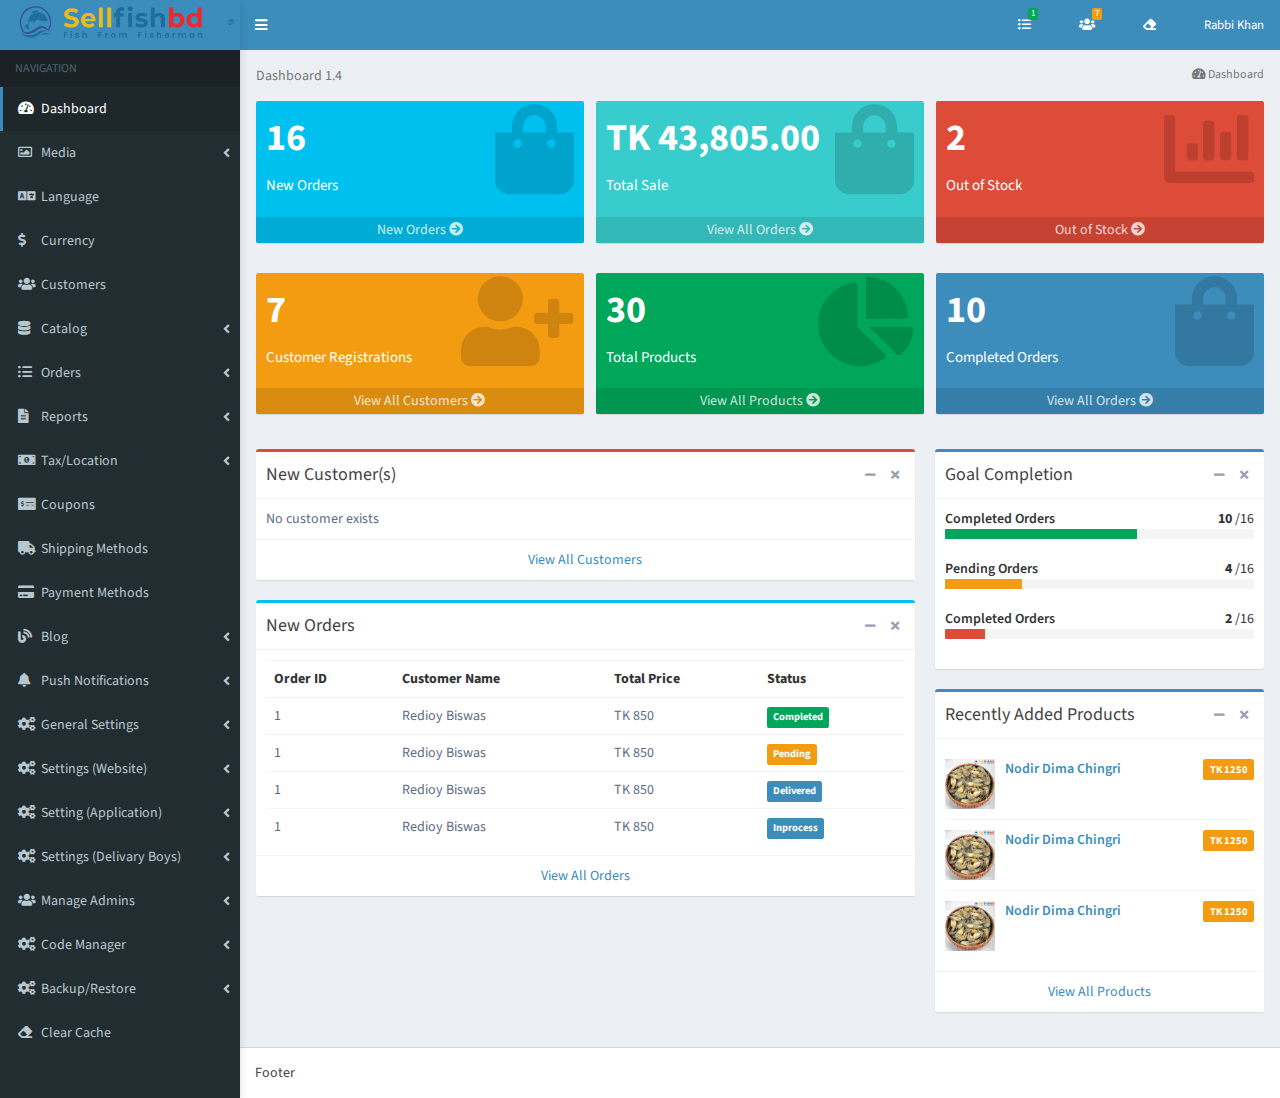
<file: index.html>
<!DOCTYPE html>
<html lang="en">
<head>
    <meta charset="UTF-8">
    <meta http-equiv="X-UA-Compatible" content="IE=edge">
    <meta name="viewport" content="width=device-width, initial-scale=1.0">
    <title>Sellfish BD</title>
    <link rel="stylesheet" href="./style.css">
    <link href="./assets/icon/css/all.css" rel="stylesheet">
</head>
<body id="body" class="sidebar-mini">
    <!-- ******************************* Header Navigation ************************** -->
    <header id="header" class="header">
            <div class="header-top">
                <a class="top-logo" href="javascript:void">
                    <img src="/assets/images/logo.png" alt="Logo">
                </a>
            </div>
            <div class="header-bottom">
                <div class="header-left">
                    <span id="menu" class="menu-bar"><i class="fas fa-bars"></i></span>
                </div>
                <div class="header-right">
                    <ul class="header-right-wrapper">
                        <li class="header-nav-item new-order-dropdown">
                            <a href="#" class="">
                                <i class="fas fa-list-ul"></i> 
                                <span class="nav-badge new-order-badge">1</span>
                            </a>
                            <div class="dropdown-container">
                                <div class="dropdown-header">You have new 1 orders</div>
                                <ul class="dropdown-body">
                                    <li class="dropdown-item">
                                        <a href="#">
                                            <h4 class="dropdown-item-title">
                                                Ridoy Biswas 
                                                <span class="date">
                                                    <i class="fas fa-clock"></i>
                                                    01/01/1970
                                                </span>
                                            </h4>
                                            <p class="dropdown-item-subtitle">Ordered Products (5)</p>
                                        </a>
                                    </li>
                                </ul>
                            </div>
                        </li>
                        <li class="header-nav-item new-order-dropdown">
                            <a class="">
                                <i class="fas fa-users"></i> 
                                <span class="nav-badge new-user-badge">7</span>
                            </a>
                            <div class="dropdown-container">
                                <div class="dropdown-header">1 new user(s).</div>
                                <ul class="dropdown-body">
                                    <li class="dropdown-item">
                                        <a href="#">
                                            <h4 class="dropdown-item-title">
                                                Ridoy Biswas 
                                                <span class="date">
                                                    <i class="fas fa-clock"></i>
                                                </span>
                                            </h4>
                                        </a>
                                    </li>
                                </ul>
                            </div>
                        </li>
                        <li class="header-nav-item new-order-dropdown">
                            <i class="fas fa-eraser"></i>
                             <!-- Tooltip -->
                             <div class="tooltip-wrapper">
                                <p>Clear Cache</p>
                                <div class="tooltip-indicator"></div>
                            </div>
                        </li>
                        <li class="header-nav-item new-order-dropdown">
                            <span class="">Rabbi Khan</span>
                            <div class="dropdown-container">
                                <div class="profile-wrapper">
                                    <div class="profile-header">
                                        <h1 class="user-name">Ahasanul Rabbi Khan</h1>
                                        <p class="user-title">Administrator</p>
                                    </div>
                                    <div class="profile-footer">
                                        <button class="profile-btn"><a href="javascript:void">Profile</a></button>
                                        <button class="signout-btn"><a href="javascript:void">Sign out</a></button>
                                    </div>
                                </div>
                            </div>
                        </li>
                    </ul>
                </div>
            </div>
    </header>

    <!-- ******************************* Sidebar ******************************** -->
    
    <aside id="sidebar" class="sidebar">
        <div class="logo-container">
            <a class="long-logo">
                <img src="/assets/images/logo.png" alt="Logo">
            </a>
            <a class="short-logo">
                <img src="/assets/images/shortlogo.png" alt="Logo">
            </a>
        </div>
        <div class="sidebar-nav-container">
            <ul class="sidebar-nav">
                <!-- Navigattion Menu -->
                <li class="sidebar-nav-header">
                    Navigation
                </li>
                <li class="sidebar-nav-menu active">
                    <a href="#" class="">
                        <i class="menu-icon fas fa-tachometer-alt"></i>
                        <span class="sidebar-nav-title">Dashboard</span>
                    </a>
                </li>
                <li class="sidebar-nav-menu">
                    <a href="javascript:void" >
                        <i class="menu-icon far fa-image"></i>
                        <span class="sidebar-nav-title">Media</span>
                        <i class="fas fa-angle-left pull-right"></i>
                    </a>
                    <!-- Navigatin Submenu -->
                    <ul class="sidebar-submenu">
                        <li class="submenu-item">
                            <a href="#">
                                <i class="menu-icon far fa-circle" aria-hidden="true"></i> <span> Media </span>
                            </a>
                        </li>
                        <li class="submenu-item">
                            <a href="#">
                                <i class="menu-icon far fa-circle" aria-hidden="true"></i> <span> Media Settings </span>
                            </a>
                        </li>
                    </ul>
                </li>
                <li class="sidebar-nav-menu">
                    <a href="#" class="">
                        <i class="menu-icon fas fa-language"></i>
                        <span class="sidebar-nav-title">Language</span>
                    </a>
                </li>
                <li class="sidebar-nav-menu">
                    <a href="#" class="">
                        <i class="menu-icon fas fa-dollar-sign"></i>
                        <span class="sidebar-nav-title">Currency</span>
                    </a>
                </li>
                <li class="sidebar-nav-menu">
                    <a href="#" class="">
                        <i class="menu-icon fas fa-users"></i>
                        <span class="sidebar-nav-title">Customers</span>
                    </a>
                </li>
                <li class="sidebar-nav-menu">
                    <a href="javascript:void" >
                        <i class="menu-icon fas fa-database"></i>
                        <span class="sidebar-nav-title">Catalog</span>
                        <i class="fas fa-angle-left pull-right"></i>
                    </a>
                    <!-- Navigatin Submenu -->
                    <ul class="sidebar-submenu">
                        <li class="submenu-item">
                            <a href="#">
                                <i class="menu-icon far fa-circle" aria-hidden="true"></i> <span> Manufacturer </span>
                            </a>
                        </li>
                        <li class="submenu-item">
                            <a href="#">
                                <i class="menu-icon far fa-circle" aria-hidden="true"></i> <span> Categories </span>
                            </a>
                        </li>
                        <li class="submenu-item">
                            <a href="#">
                                <i class="menu-icon far fa-circle" aria-hidden="true"></i> <span> Units </span>
                            </a>
                        </li>
                        <li class="submenu-item">
                            <a href="#">
                                <i class="menu-icon far fa-circle" aria-hidden="true"></i> <span> Products </span>
                            </a>
                        </li>
                        <li class="submenu-item">
                            <a href="#">
                                <i class="menu-icon far fa-circle" aria-hidden="true"></i> <span> Inventory </span>
                            </a>
                        </li>
                        <li class="submenu-item">
                            <a href="#">
                                <i class="menu-icon far fa-circle" aria-hidden="true"></i> <span> Reviews </span>
                            </a>
                        </li>
                    </ul>
                </li>
                <li class="sidebar-nav-menu">
                    <a href="javascript:void" >
                        <i class="menu-icon fas fa-list-ul"></i>
                        <span class="sidebar-nav-title">Orders</span>
                        <i class="fas fa-angle-left pull-right"></i>
                    </a>
                    <!-- Navigatin Submenu -->
                    <ul class="sidebar-submenu">
                        <li class="submenu-item">
                            <a href="#">
                                <i class="menu-icon far fa-circle" aria-hidden="true"></i> <span> Order Status </span>
                            </a>
                        </li>
                        <li class="submenu-item">
                            <a href="/orders.html">
                                <i class="menu-icon far fa-circle" aria-hidden="true"></i> <span> Orders </span>
                            </a>
                        </li>
                    </ul>
                </li>
                <li class="sidebar-nav-menu">
                    <a href="javascript:void" >
                        <i class="menu-icon fas fa-file-alt"></i>
                        <span class="sidebar-nav-title">Reports</span>
                        <i class="fas fa-angle-left pull-right"></i>
                    </a>
                    <!-- Navigatin Submenu -->
                    <ul class="sidebar-submenu">
                        <li class="submenu-item">
                            <a href="#">
                                <i class="menu-icon far fa-circle" aria-hidden="true"></i> <span> Low Stock Products </span>
                            </a>
                        </li>
                        <li class="submenu-item">
                            <a href="#">
                                <i class="menu-icon far fa-circle" aria-hidden="true"></i> <span> Out of Stock Products </span>
                            </a>
                        </li>
                        <li class="submenu-item">
                            <a href="#">
                                <i class="menu-icon far fa-circle" aria-hidden="true"></i> <span> Cutomer Orders-Total </span>
                            </a>
                        </li>
                        <li class="submenu-item">
                            <a href="#">
                                <i class="menu-icon far fa-circle" aria-hidden="true"></i> <span> Products Liked </span>
                            </a>
                        </li>
                    </ul>
                </li>
                <li class="sidebar-nav-menu">
                    <a href="javascript:void" >
                        <i class="menu-icon fas fa-money-bill-alt"></i>
                        <span class="sidebar-nav-title">Tax/Location</span>
                        <i class="fas fa-angle-left pull-right"></i>
                    </a>
                    <!-- Navigatin Submenu -->
                    <ul class="sidebar-submenu">
                        <li class="submenu-item">
                            <a href="#">
                                <i class="menu-icon far fa-circle" aria-hidden="true"></i> <span> Countries </span>
                            </a>
                        </li>
                        <li class="submenu-item">
                            <a href="#">
                                <i class="menu-icon far fa-circle" aria-hidden="true"></i> <span> Zones </span>
                            </a>
                        </li>
                        <li class="submenu-item">
                            <a href="#">
                                <i class="menu-icon far fa-circle" aria-hidden="true"></i> <span> Tax Class </span>
                            </a>
                        </li>
                        <li class="submenu-item">
                            <a href="#">
                                <i class="menu-icon far fa-circle" aria-hidden="true"></i> <span> Tax Rates </span>
                            </a>
                        </li>
                    </ul>
                </li>
                <li class="sidebar-nav-menu">
                    <a href="#" class="">
                        <i class="menu-icon fas fa-money-check-alt"></i>
                        <span class="sidebar-nav-title">Coupons</span>
                    </a>
                </li>
                <li class="sidebar-nav-menu">
                    <a href="#" class="">
                        <i class="menu-icon fas fa-truck"></i>
                        <span class="sidebar-nav-title">Shipping Methods</span>
                    </a>
                </li>
                <li class="sidebar-nav-menu">
                    <a href="#" class="">
                        <i class="menu-icon fas fa-credit-card"></i>
                        <span class="sidebar-nav-title">Payment Methods</span>
                    </a>
                </li>
                <li class="sidebar-nav-menu">
                    <a href="javascript:void" >
                        <i class="menu-icon fas fa-blog"></i>
                        <span class="sidebar-nav-title">Blog</span>
                        <i class="fas fa-angle-left pull-right"></i>
                    </a>
                    <!-- Navigatin Submenu -->
                    <ul class="sidebar-submenu">
                        <li class="submenu-item">
                            <a href="#">
                                <i class="menu-icon far fa-circle" aria-hidden="true"></i> <span>  News Categories </span>
                            </a>
                        </li>
                        <li class="submenu-item">
                            <a href="#">
                                <i class="menu-icon far fa-circle" aria-hidden="true"></i> <span> News </span>
                            </a>
                        </li>
                    </ul>
                </li>
                <li class="sidebar-nav-menu">
                    <a href="javascript:void" >
                        <i class="menu-icon fas fa-bell"></i>
                        <span class="sidebar-nav-title">Push Notifications</span>
                        <i class="fas fa-angle-left pull-right"></i>
                    </a>
                    <!-- Navigatin Submenu -->
                    <ul class="sidebar-submenu">
                        <li class="submenu-item">
                            <a href="#">
                                <i class="menu-icon far fa-circle" aria-hidden="true"></i> <span> Settings </span>
                            </a>
                        </li>
                        <li class="submenu-item">
                            <a href="#">
                                <i class="menu-icon far fa-circle" aria-hidden="true"></i> <span> Devices </span>
                            </a>
                        </li>
                        <li class="submenu-item">
                            <a href="#">
                                <i class="menu-icon far fa-circle" aria-hidden="true"></i> <span> Send Notifications </span>
                            </a>
                        </li>
                    </ul>
                </li>
                <li class="sidebar-nav-menu">
                    <a href="javascript:void" >
                        <i class="menu-icon fas fa-cogs"></i>
                        <span class="sidebar-nav-title">General Settings</span>
                        <i class="fas fa-angle-left pull-right"></i>
                    </a>
                    <!-- Navigatin Submenu -->
                    <ul class="sidebar-submenu">
                        <li class="submenu-item">
                            <a href="/settings.html">
                                <i class="menu-icon far fa-circle" aria-hidden="true"></i> <span>Store Setting</span>
                            </a>
                        </li>
                        <li class="submenu-item">
                            <a href="#">
                                <i class="menu-icon far fa-circle" aria-hidden="true"></i> <span> Facebook </span>
                            </a>
                        </li>
                        <li class="submenu-item">
                            <a href="/settings.html">
                                <i class="menu-icon far fa-circle" aria-hidden="true"></i> <span> Google  </span>
                            </a>
                        </li>
                        <li class="submenu-item">
                            <a href="#">
                                <i class="menu-icon far fa-circle" aria-hidden="true"></i> <span> Alert Settings </span>
                            </a>
                        </li>
                        <li class="submenu-item">
                            <a href="/settings.html">
                                <i class="menu-icon far fa-circle" aria-hidden="true"></i> <span> Firebase/Map </span>
                            </a>
                        </li>
                        
                    </ul>
                </li>
                <li class="sidebar-nav-menu">
                    <a href="javascript:void" >
                        <i class="menu-icon fas fa-cogs"></i>
                        <span class="sidebar-nav-title">Settings (Website)</span>
                        <i class="fas fa-angle-left pull-right"></i>
                    </a>
                    <!-- Navigatin Submenu -->
                    <ul class="sidebar-submenu">
                        <li class="submenu-item">
                            <a href="#">
                                <i class="menu-icon far fa-circle" aria-hidden="true"></i> <span> Slider Images </span>
                            </a>
                        </li>
                        <li class="submenu-item">
                            <a href="#">
                                <i class="menu-icon far fa-circle" aria-hidden="true"></i> <span> Parallax Banners </span>
                            </a>
                        </li>
                        <li class="submenu-item">
                            <a href="#">
                                <i class="menu-icon far fa-circle" aria-hidden="true"></i> <span> Slider Images </span>
                            </a>
                        </li>
                        <li class="submenu-item">
                            <a href="#">
                                <i class="menu-icon far fa-circle" aria-hidden="true"></i> <span> Parallax Banners </span>
                            </a>
                        </li>
                        <li class="submenu-item">
                            <a href="#">
                                <i class="menu-icon far fa-circle" aria-hidden="true"></i> <span> Slider Images </span>
                            </a>
                        </li>
                        <li class="submenu-item">
                            <a href="#">
                                <i class="menu-icon far fa-circle" aria-hidden="true"></i> <span> Parallax Banners </span>
                            </a>
                        </li>
                        <li class="submenu-item">
                            <a href="#">
                                <i class="menu-icon far fa-circle" aria-hidden="true"></i> <span> Slider Images </span>
                            </a>
                        </li>
                        <li class="submenu-item">
                            <a href="#">
                                <i class="menu-icon far fa-circle" aria-hidden="true"></i> <span> Parallax Banners </span>
                            </a>
                        </li>
                        <li class="submenu-item">
                            <a href="#">
                                <i class="menu-icon far fa-circle" aria-hidden="true"></i> <span> Slider Images </span>
                            </a>
                        </li>
                        <li class="submenu-item">
                            <a href="#">
                                <i class="menu-icon far fa-circle" aria-hidden="true"></i> <span> Parallax Banners </span>
                            </a>
                        </li>
                    </ul>
                </li>
                <li class="sidebar-nav-menu">
                    <a href="javascript:void" >
                        <i class="menu-icon fas fa-cogs"></i>
                        <span class="sidebar-nav-title">Setting (Application)</span>
                        <i class="fas fa-angle-left pull-right"></i>
                    </a>
                    <!-- Navigatin Submenu -->
                    <ul class="sidebar-submenu">
                        <li class="submenu-item">
                            <a href="#">
                                <i class="menu-icon far fa-circle" aria-hidden="true"></i> <span> Media </span>
                            </a>
                        </li>
                        <li class="submenu-item">
                            <a href="#">
                                <i class="menu-icon far fa-circle" aria-hidden="true"></i> <span> Banners </span>
                            </a>
                        </li>
                        <li class="submenu-item">
                            <a href="#">
                                <i class="menu-icon far fa-circle" aria-hidden="true"></i> <span> Content Pages </span>
                            </a>
                        </li>
                        <li class="submenu-item">
                            <a href="#">
                                <i class="menu-icon far fa-circle" aria-hidden="true"></i> <span> AdMob </span>
                            </a>
                        </li>
                        <li class="submenu-item">
                            <a href="#">
                                <i class="menu-icon far fa-circle" aria-hidden="true"></i> <span> Labels </span>
                            </a>
                        </li>
                        <li class="submenu-item">
                            <a href="#">
                                <i class="menu-icon far fa-circle" aria-hidden="true"></i> <span> Media Settings </span>
                            </a>
                        </li>
                    </ul>
                </li>
                <li class="sidebar-nav-menu">
                    <a href="javascript:void" >
                        <i class="menu-icon fas fa-cogs"></i>
                        <span class="sidebar-nav-title">Settings (Delivary Boys)</span>
                        <i class="fas fa-angle-left pull-right"></i>
                    </a>
                    <!-- Navigatin Submenu -->
                    <ul class="sidebar-submenu">
                        <li class="submenu-item">
                            <a href="#">
                                <i class="menu-icon far fa-circle" aria-hidden="true"></i> <span> Media </span>
                            </a>
                        </li>
                        <li class="submenu-item">
                            <a href="#">
                                <i class="menu-icon far fa-circle" aria-hidden="true"></i> <span> Media Settings </span>
                            </a>
                        </li>
                    </ul>
                </li>
                <li class="sidebar-nav-menu">
                    <a href="javascript:void" >
                        <i class="menu-icon fas fa-users"></i>
                        <span class="sidebar-nav-title">Manage Admins</span>
                        <i class="fas fa-angle-left pull-right"></i>
                    </a>
                    <!-- Navigatin Submenu -->
                    <ul class="sidebar-submenu">
                        <li class="submenu-item">
                            <a href="#">
                                <i class="menu-icon far fa-circle" aria-hidden="true"></i> <span> Media </span>
                            </a>
                        </li>
                        <li class="submenu-item">
                            <a href="#">
                                <i class="menu-icon far fa-circle" aria-hidden="true"></i> <span> Media Settings </span>
                            </a>
                        </li>
                    </ul>
                </li>
                <li class="sidebar-nav-menu">
                    <a href="javascript:void" >
                        <i class="menu-icon fas fa-cogs"></i>
                        <span class="sidebar-nav-title">Code Manager</span>
                        <i class="fas fa-angle-left pull-right"></i>
                    </a>
                    <!-- Navigatin Submenu -->
                    <ul class="sidebar-submenu">
                        <li class="submenu-item">
                            <a href="#">
                                <i class="menu-icon far fa-circle" aria-hidden="true"></i> <span> Media </span>
                            </a>
                        </li>
                        <li class="submenu-item">
                            <a href="#">
                                <i class="menu-icon far fa-circle" aria-hidden="true"></i> <span> Media Settings </span>
                            </a>
                        </li>
                    </ul>
                </li>
                <li class="sidebar-nav-menu">
                    <a href="javascript:void" >
                        <i class="menu-icon fas fa-cogs"></i>
                        <span class="sidebar-nav-title">Backup/Restore</span>
                        <i class="fas fa-angle-left pull-right"></i>
                    </a>
                    <!-- Navigatin Submenu -->
                    <ul class="sidebar-submenu">
                        <li class="submenu-item">
                            <a href="#">
                                <i class="menu-icon far fa-circle" aria-hidden="true"></i> <span> Media </span>
                            </a>
                        </li>
                        <li class="submenu-item">
                            <a href="#">
                                <i class="menu-icon far fa-circle" aria-hidden="true"></i> <span> Media Settings </span>
                            </a>
                        </li>
                    </ul>
                </li>
                <li class="sidebar-nav-menu">
                    <a href="#" class="">
                        <i class="menu-icon fas fa-eraser"></i>
                        <span class="sidebar-nav-title">Clear Cache</span>
                    </a>
                </li>
            </ul>
        </div>
    </aside>

    <!-- ******************************* Main Body ****************************** -->
   
    <main id="main" class="main">
        <!-- main header top -->
        <div class="main-header">
            <div class="main-header-left">
                <p class="">Dashboard 1.4</p>
            </div>
            <div class="main-header-right">
                <ul class="bread-crumb">
                    <li class="crumb-item">
                        <i class="fas fa-tachometer-alt"></i>
                        <span class="crumb-title">Dashboard</span>
                    </li>
                </ul>
            </div>
        </div>
        <!-- Summary Section -->
        <section class="summary-container">
            <div class="summary-wrapper">
                <!-- Summary Item -->
                <div class="summary-item-wrapper bg-aqua">
                    <div class="item-content">
                        <h1 class="summary-item-title">16</h1>
                        <p class="summary-item-label">New Orders</p>
                    </div>
                    <div class="item-icon">
                        <i class="fas fa-shopping-bag"></i>
                    </div>
                    <a href="#" class="item-footer">
                        <p class="summary-footer-title">
                            New Orders
                            <i class="fas fa-arrow-circle-right"></i>
                        </p>
                        <!-- Tooltip -->
                        <div class="tooltip-wrapper">
                            <p>New Orders</p>
                            <div class="tooltip-indicator"></div>
                        </div>
                    </a>
                </div>
                <div class="summary-item-wrapper bg-teal">
                    <div class="item-content">
                        <h1 class="summary-item-title">TK 43,805.00</h1>
                        <p class="summary-item-label">Total Sale</p>
                    </div>
                    <div class="item-icon">
                        <i class="fas fa-shopping-bag"></i>
                    </div>
                    <a class="item-footer" href="#">
                        <p class="summary-footer-title">
                            View All Orders
                            <i class="fas fa-arrow-circle-right"></i>
                        </p>
                        <!-- Tooltip -->
                        <div class="tooltip-wrapper">
                            <p>View All Orders</p>
                            <div class="tooltip-indicator"></div>
                        </div>
                    </a>
                </div>
                <div class="summary-item-wrapper bg-red">
                    <div class="item-content">
                        <h1 class="summary-item-title">2</h1>
                        <p class="summary-item-label">Out of Stock  </p>
                    </div>
                    <div class="item-icon">
                        <i class="fas fa-chart-bar"></i>
                    </div>
                    <a class="item-footer" href="#">
                        <p class="summary-footer-title">
                            Out of Stock
                            <i class="fas fa-arrow-circle-right"></i>
                        </p>
                        <!-- Tooltip -->
                        <div class="tooltip-wrapper">
                            <p>Out of Stock</p>
                            <div class="tooltip-indicator"></div>
                        </div>
                    </a>
                </div>
                <div class="summary-item-wrapper bg-yellow">
                    <div class="item-content">
                        <h1 class="summary-item-title">7</h1>
                        <p class="summary-item-label">Customer Registrations</p>
                    </div>
                    <div class="item-icon">
                        <i class="fas fa-user-plus"></i>
                    </div>
                    <a class="item-footer" href="#">
                        <p class="summary-footer-title">
                            View All Customers
                            <i class="fas fa-arrow-circle-right"></i>
                        </p>
                        <!-- Tooltip -->
                        <div class="tooltip-wrapper">
                            <p>View All Customers</p>
                            <div class="tooltip-indicator"></div>
                        </div>
                    </a>
                </div>
                <div class="summary-item-wrapper bg-green">
                    <div class="item-content">
                        <h1 class="summary-item-title">30</h1>
                        <p class="summary-item-label">Total Products</p>
                    </div>
                    <div class="item-icon">
                        <i class="fas fa-chart-pie"></i>
                    </div>
                    <a class="item-footer" href="#">
                        <p class="summary-footer-title">
                            View All Products
                            <i class="fas fa-arrow-circle-right"></i>
                        </p>
                        <!-- Tooltip -->
                        <div class="tooltip-wrapper">
                            <p>View All Products</p>
                            <div class="tooltip-indicator"></div>
                        </div>
                    </a>
                </div>
                <div class="summary-item-wrapper bg-blue">
                    <div class="item-content">
                        <h1 class="summary-item-title">10</h1>
                        <p class="summary-item-label">Completed Orders</p>
                    </div>
                    <div class="item-icon">
                        <i class="fas fa-shopping-bag"></i>
                    </div>
                    <a class="item-footer" href="#">
                        <p class="summary-footer-title">
                            View All Orders
                            <i class="fas fa-arrow-circle-right"></i>
                        </p>
                        <!-- Tooltip -->
                        <div class="tooltip-wrapper">
                            <p>View All Orders</p>
                            <div class="tooltip-indicator"></div>
                        </div>
                    </a>
                </div>
            </div>
        </section>
        <!-- Chart Section Start -->
            <!-- ******* -->
        <!-- Chart Section End -->

        <!-- Short details Section Start -->
        <section class="short-details">
            <div class="short-details-left">
                <div id="new-customer" class="short-details-container" style="border-top-color: #dd4b39;">
                    <div class="short-details-header">
                        <h3 class="short-details-title">New Customer(s)</h3>
                        <div class="short-details-tools">
                            <button onclick="collapseItem('new-customer')" class="short-tool hide">
                                <i class="fas fa-minus"></i>
                                <i class="fas fa-plus"></i>
                            </button>
                            <button onclick="hideItem('new-customer')" class="short-tool">
                                <i class="fas fa-times"></i>
                            </button>
                        </div>
                    </div>
                    <div class="short-details-body">
                        <p class=""> No customer exists</p>
                    </div>
                    <div class="short-details-footer">
                        <a href="#" >View All Customers</a>
                        <!-- Tooltip -->
                        <div class="tooltip-wrapper">
                            <p>View All Customers</p>
                            <div class="tooltip-indicator"></div>
                        </div>
                    </div>
                </div>
                <!-- New Orders -->
                <div id="new-order" class="short-details-container" style="border-top-color: #00c0ef;">
                    <div class="short-details-header">
                        <h3 class="short-details-title">New Orders</h3>
                        <div class="short-details-tools">
                            <button onclick="collapseItem('new-order')" class="short-tool hide">
                                <i class="fas fa-minus"></i>
                                <i class="fas fa-plus"></i>
                            </button>
                            <button onclick="hideItem('new-order')" class="short-tool">
                                <i class="fas fa-times"></i>
                            </button>
                        </div>
                    </div>
                    <div class="short-details-body">
                        <div class="table-wrapper">
                            <table class="table">
                                <thead class="table-header">
                                    <tr>
                                        <th>Order ID</th>
                                        <th>Customer Name</th>
                                        <th>Total Price</th>
                                        <th>Status</th>
                                    </tr>
                                </thead>
                                <tbody class="table-body">
                                    <tr>
                                        <td>1</td>
                                        <td>Redioy Biswas</td>
                                        <td>TK 850</td>
                                        <td><span class="label label-completed">Completed</span></td>
                                    </tr>
                                    <tr>
                                        <td>1</td>
                                        <td>Redioy Biswas</td>
                                        <td>TK 850</td>
                                        <td><span class="label label-pending">Pending</span></td>
                                    </tr>
                                    <tr>
                                        <td>1</td>
                                        <td>Redioy Biswas</td>
                                        <td>TK 850</td>
                                        <td><span class="label label-inprocess">Delivered</span></td>
                                    </tr>
                                    <tr>
                                        <td>1</td>
                                        <td>Redioy Biswas</td>
                                        <td>TK 850</td>
                                        <td><span class="label label-delivered">Inprocess</span></td>
                                    </tr>
                                </tbody>
                            </table>
                        </div>
                    </div>
                    <div class="short-details-footer">
                        <a href="#" >View All Orders</a>
                        <!-- Tooltip -->
                        <div class="tooltip-wrapper">
                            <p>View All Orders</p>
                            <div class="tooltip-indicator"></div>
                        </div>
                    </div>
                </div>
            </div>
            <div class="short-details-right">
                <!-- Goal Completation -->

                <div id="goal" class="short-details-container" style="border-top-color: #3c8dbc;">
                    <div class="short-details-header">
                        <h3 class="short-details-title">Goal Completion</h3>
                        <div class="short-details-tools">
                            <button onclick="collapseItem('goal')" class="short-tool hide">
                                <i class="fas fa-minus"></i>
                                <i class="fas fa-plus"></i>
                            </button>
                            <button onclick="hideItem('goal')" class="short-tool">
                                <i class="fas fa-times"></i>
                            </button>
                        </div>
                    </div>
                    <div class="short-details-body">
                        <!-- Progress Bar -->

                        <!-- Completed Orders -->
                        <div class="progress-bar-container">
                            <div class="progress-bar-label">
                                <h4 class="progress-title">Completed Orders</h4>
                                <h4 class="progress-amount">
                                    <span class="progress-completed">10</span>
                                    <span class="progress-total">/16</span>
                                </h4>
                            </div>
                            <div class="progress-bar-body">
                                <div class="progress-bar" style="background: #00a65a; width: 62.2%;"></div>
                            </div>
                        </div>
                        <!-- Pending Orders -->
                        <div class="progress-bar-container">
                            <div class="progress-bar-label">
                                <h4 class="progress-title">Pending Orders</h4>
                                <h4 class="progress-amount">
                                    <span class="progress-completed">4</span>
                                    <span class="progress-total">/16</span>
                                </h4>
                            </div>
                            <div class="progress-bar-body">
                                <div class="progress-bar" style="background: #f39c12; width: 25%;"></div>
                            </div>
                        </div>
                        <!-- Inprocess Orders -->
                        <div class="progress-bar-container">
                            <div class="progress-bar-label">
                                <h4 class="progress-title">Completed Orders</h4>
                                <h4 class="progress-amount">
                                    <span class="progress-completed">2</span>
                                    <span class="progress-total">/16</span>
                                </h4>
                            </div>
                            <div class="progress-bar-body">
                                <div class="progress-bar" style="background: #dd4b39; width: 13%;"></div>
                            </div>
                            
                        </div>
                        
                    </div>
                </div>

                <!-- Recently Added Products -->
                <div id="recent-products" class="short-details-container" style="border-top-color: #3c8dbc;">
                    <div class="short-details-header">
                        <h3 class="short-details-title">Recently Added Products</h3>
                        <div class="short-details-tools">
                            <button onclick="collapseItem('recent-products')" class="short-tool hide">
                                <i class="fas fa-minus"></i>
                                <i class="fas fa-plus"></i>
                            </button>
                            <button onclick="hideItem('recent-products')" class="short-tool">
                                <i class="fas fa-times"></i>
                            </button>
                        </div>
                    </div>
                    <div class="short-details-body">
                        <!-- Product List -->
                        <ul class="product-list-wrapper">
                            <li class="product-list-item">
                                <div class="product-img">
                                    <img src="./assets/images/chingri.jpg" alt="Product Picture">
                                </div>
                                <div class="product-info">
                                    <a href="" class="">
                                        <h3 class="product-title">Nodir Dima Chingri</h3>
                                        <p class="product-price">TK 1250</p>
                                    </a>
                                </div>
                            </li>
                            <li class="product-list-item">
                                <div class="product-img">
                                    <img src="./assets/images/chingri.jpg" alt="Product Picture">
                                </div>
                                <div class="product-info">
                                    <a href="" class="">
                                        <h3 class="product-title">Nodir Dima Chingri</h3>
                                        <p class="product-price">TK 1250</p>
                                    </a>
                                </div>
                            </li>
                            <li class="product-list-item">
                                <div class="product-img">
                                    <img src="./assets/images/chingri.jpg" alt="Product Picture">
                                </div>
                                <div class="product-info">
                                    <a href="" class="">
                                        <h3 class="product-title">Nodir Dima Chingri</h3>
                                        <p class="product-price">TK 1250</p>
                                    </a>
                                </div>
                            </li>
                        </ul>
                        
                    </div>
                    <div class="short-details-footer">
                        <a href="#" >View All Products</a>
                        <!-- Tooltip -->
                        <div class="tooltip-wrapper">
                            <p>View All Products</p>
                            <div class="tooltip-indicator"></div>
                        </div>
                    </div>
                </div>
            </div>
        </section>
        <!-- Short details Section End -->
    </main>

    <!-- ******************************* Footer ********************************** -->
    
    <footer id="footer" class="footer">Footer</footer>

    <!-- Write script below -->
   
    <!-- Imported Script from external files -->
    <script type="text/javascript" src="./app.js"></script>
   
</body>
</html>
</file>
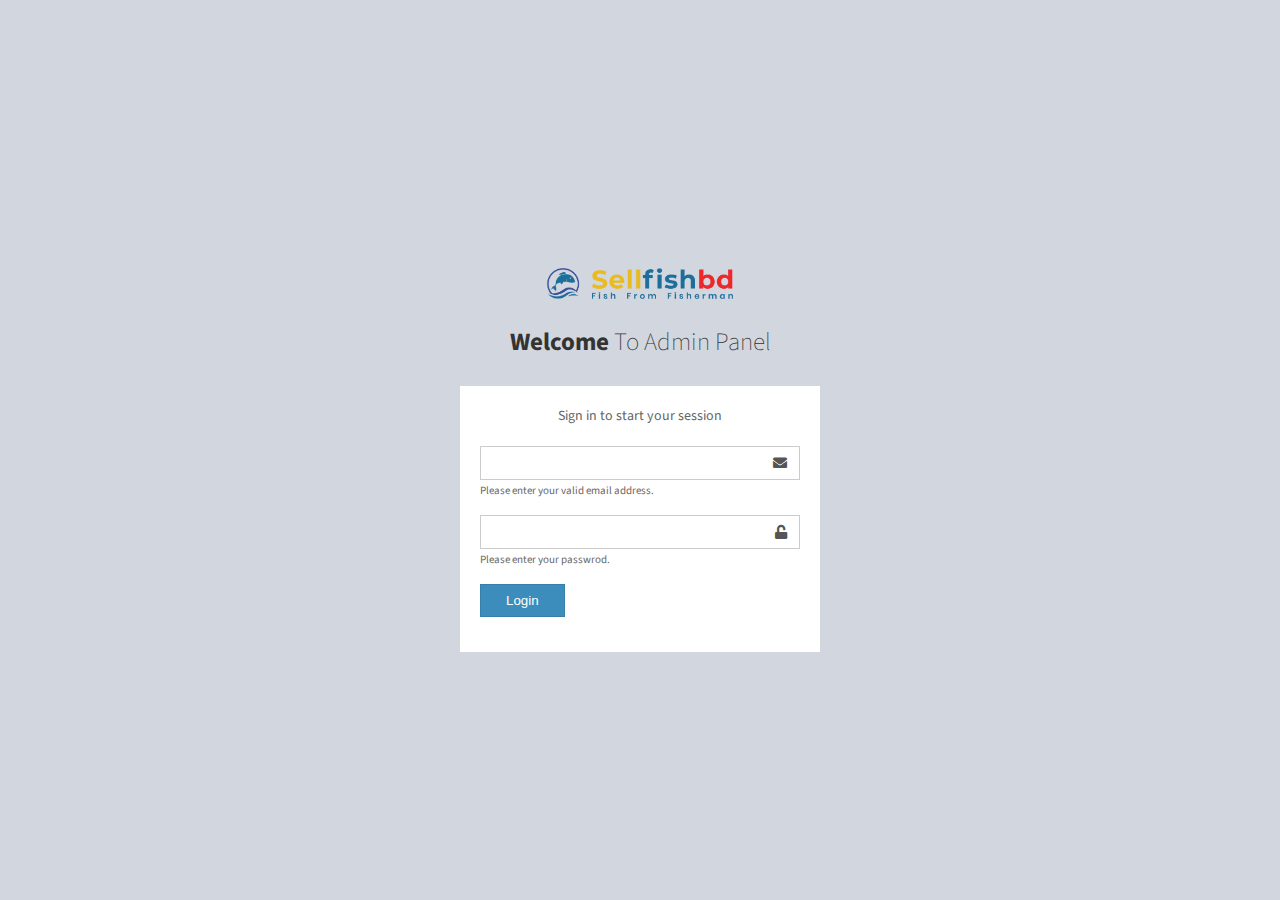
<file: login.html>
<!DOCTYPE html>
<html lang="en">
<head>
    <meta charset="UTF-8">
    <meta http-equiv="X-UA-Compatible" content="IE=edge">
    <meta name="viewport" content="width=device-width, initial-scale=1.0">
    <title>Admin Panel | Login</title>
    <link rel="stylesheet" href="./login.css">
    <link rel="stylesheet" href="./assets/icon/css/all.css">
</head>
<body >
    <div class="login-container">
        <div class="logo-wrapper">
            <img src="/assets/images/logo.png" alt="Logo">
        </div>
        <h1 class="welcome-message"><span class="welcome">Welcome</span> To Admin Panel</h1>
        <form action="" class="login-form">
            <p class="form-title">Sign in to start your session</p>
            <div class="group-field">
                <div class="form-field">
                    <input type="email" name="email" id="email" class="input-field">
                    <i class="fas fa-envelope"></i>
                </div>
                <label for="email" class="field-label">Please enter your valid email address.</label>
            </div>
            <div class="group-field">
                <div class="form-field">
                    <input type="password" name="password" id="password" class="input-field">
                    <i class="fas fa-unlock"></i>
                </div>
                <label for="password" class="field-label">Please enter your passwrod.</label>
            </div>
            <div class="group-field">
                <button class="login-btn">Login</button>
            </div>
        </form>
    </div>
</body>
</html>
</file>
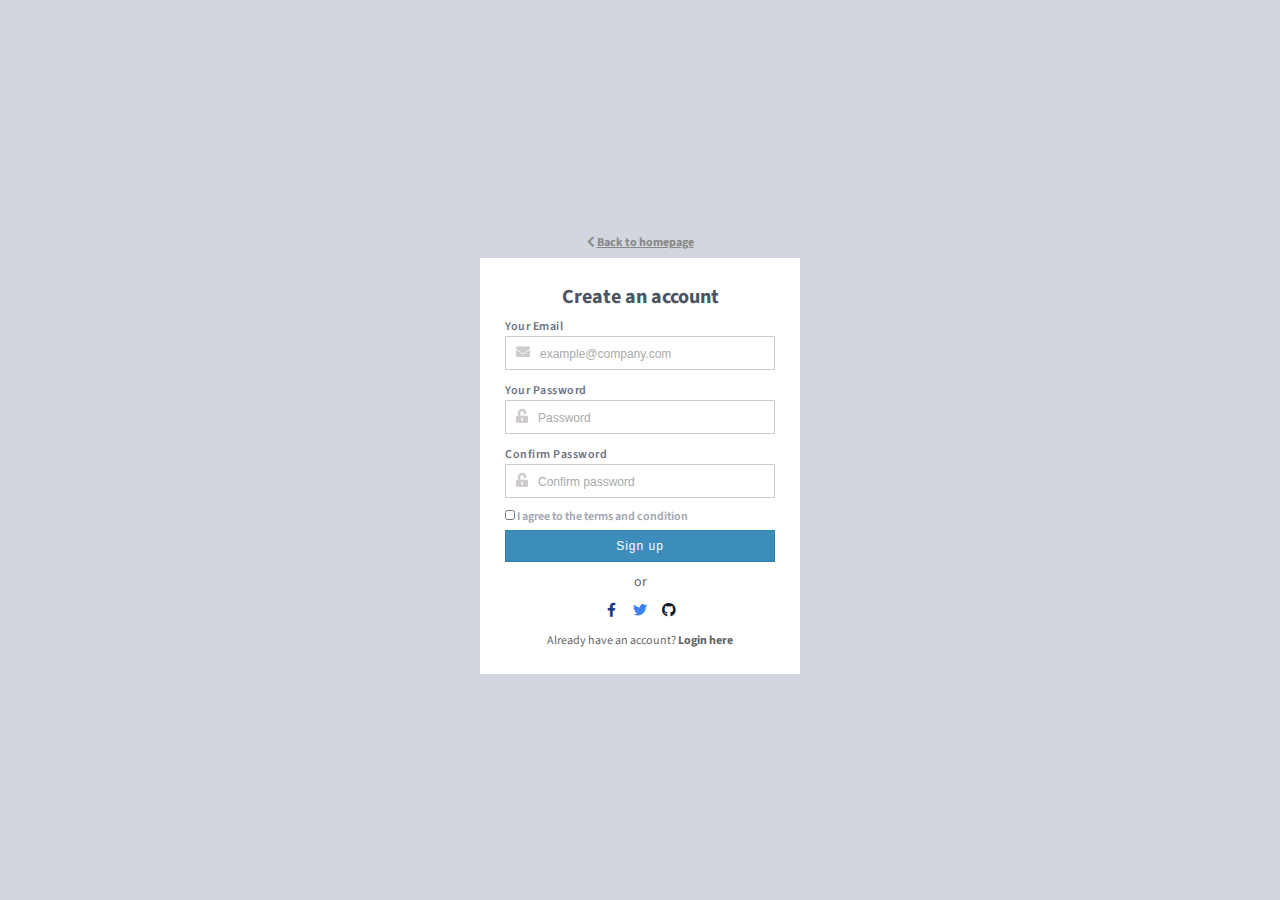
<file: signup.html>
<!DOCTYPE html>
<html lang="en">
<head>
    <meta charset="UTF-8">
    <meta http-equiv="X-UA-Compatible" content="IE=edge">
    <meta name="viewport" content="width=device-width, initial-scale=1.0">
    <title>SellFishBD | Signup</title>
    <link rel="stylesheet" href="/signup.css">
    <link href="./assets/icon/css/all.css" rel="stylesheet">
</head>
<body>
    <div class="signup-container">
        <h3 class="back_homepage"> <i class="fas fa-chevron-left">  </i> <a href="/">Back to homepage</a></h3>
        <div class="signup-wrapper">
            <h1 class="signup-title">Create an account</h1>
            <div class="group-field">
                <label for="email" class="group-label">Your Email</label>
                <div class="group-input">
                    <span class="input-icon"><i class="fas fa-envelope"></i></span>
                    <input type="email" name="email" id="email" placeholder="example@company.com">
                </div>
            </div>
            <div class="group-field">
                <label for="password" class="group-label">Your Password</label>
                <div class="group-input">
                    <span class="input-icon"><i class="fas fa-unlock-alt"></i></span>
                    <input type="password" name="password" id="password" placeholder="Password">
                </div>
            </div>
            <div class="group-field">
                <label for="confirm-password" class="group-label">Confirm Password</label>
                <div class="group-input">
                    <span class="input-icon"><i class="fas fa-unlock-alt"></i></span>
                    <input type="confirm-password" name="confirm-password" id="confirm-password" placeholder="Confirm password">
                </div>
            </div>
            <div class="group-field checkbox-wrapper">
                <label for="checkbox">
                    <input type="checkbox" name="checkbox" id="checkbox">
                    I agree to the terms and condition
                </label>
            </div>
            <div class="group-field">
                <input type="submit" value="Sign up" class="submit-btn">
            </div>
            <p class="or">or</p>
            <div class="group-field icons-wrapper">
                <div class="icon">
                    <i class="fab fa-facebook-f"></i>
                </div>
                <div class="icon">
                    <i class="fab fa-twitter"></i>
                </div>
                <div class="icon">
                    <i class="fab fa-github"></i>
                </div>
            </div>
            <p class="already_account">Already have an account? <a href="/login.html" class="login-here">Login here</a></p>
        </div>
    </div>
</body>
</html>
</file>
<file: style.css>
@import url('https://fonts.googleapis.com/css2?family=Source+Sans+Pro:wght@200;300;400;600;700;900&display=swap');


/********** Colors **********/

.bg-red {
    background-color: #dd4b39   ;
}
.bg-yellow {
    background-color: #f39c12   ;
}
.bg-green{
    background-color: #00a65a   ;   
}
.bg-teal {
    background-color: #39cccc   ;
}
.bg-blue {
    background-color: #3c8dbc   ;
}
.bg-aqua {
    background-color: #00c0ef   ;
}

/* ******** Universal Styling ********** */
* {
    margin:0;
    padding:0;
    outline:0;
    box-sizing: border-box;
}

body {
    width: 100%;
    min-height: 100vh;
    position: relative;
    font-size: 14px;
    line-height: 1.42857143;
    color: #fff;
    font-family: 'Source Sans Pro', sans-serif;
    overflow-x: hidden;
}

/* Setting transition */

#header, #main, #footer, #sidebar, .header-bottom {
    transition: all 500ms ease-in-out;
}
/* ************* Header ********** */
/* ************ Navigation ******* */
.header {
    width: 100%;
}

.header-top {
    width: 100%;
    height: 50px;
    display: none;
    background: #367fa9;
}
.top-logo {
    width: auto;
    padding: 5px 0;
    height: 100%;
}
.top-logo img{
    max-width: 100%;
    max-height: 100%;
}
.header-bottom {
    height: 50px;
    display: flex;
    justify-content: space-between;
    align-items: center;
    background: #3c8dbc;
    padding: 0;
    margin-left: 15rem;
}

.sidebar-expanded .header-bottom {
    margin-left: 15rem;
}
.sidebar-collapsed .header-bottom {
    margin-left: 3.1rem;
}

.header-left {
    height: 100%;
}

.menu-bar {
    cursor: pointer;
    height: 100%;
    padding: 0 15px;
    display: flex;
    justify-content: center;
    align-items: center;  
}
.menu-bar:hover {
    
    background: #367fa9;
}
.header-right{
    padding-left: 0.6rem;
    height: 100%;
}
.header-right-wrapper {
    height: 100%;
    list-style: none;
    display: flex;
}

.header-nav-item {
    position: relative;
    min-height: 100%;
    padding: 0 1rem;
    margin: 0 0.5rem;
    cursor: pointer;
    font-size: 0.8rem;
    display: flex;
    align-items: center;
}
.header-nav-item:hover {
    background: #367fa9;
}
.header-nav-item:hover .tooltip-wrapper {
    display: block;
}
.header-nav-item a{
    position: relative;
    text-decoration: none;
    color: inherit;
    display: inline-block; 
}

.header-nav-item:last-child {
    margin-right: 0;
}
.nav-badge {
    position: absolute;
    top: -8px;
    right: -7px;
    text-align: center;
    font-size: 9px;
    padding: 2px 3px;
    line-height: .9;
    display: inline;
    white-space: nowrap;
    vertical-align: baseline;
    border-radius: .25em; 
}

.new-order-badge {
    background-color: #00a65a;
}
.new-user-badge {
    background-color: #f39c12;
}

/* Top Nav Dropdown box */
.dropdown-container {
    display: none;
    position: absolute;
    top: 100%;
    right: 0;
    left: auto;
    z-index: 1000;
    min-width: 160px;
    color: #333;
    width: 280px;
    padding: 0;
    margin: 0;
    font-size: 14px;
    text-align: left;
    list-style: none;
    background-color: #fff;
    -webkit-background-clip: padding-box;
    background-clip: padding-box;
    border: 1px solid rgba(0,0,0, 0.15);
    border-radius: 4px;
    /* -webkit-box-shadow: 0 6px 12px rgb(0 0 0 / 18%);
    box-shadow: 0 6px 12px rgb(0 0 0 / 18%); */
}

.open .dropdown-container {
    display: block;
}
.dropdown-header {
    border-radius: 4px 4px 0 0;
    background-color: #ffffff;
    padding: 7px 10px;
    border-bottom: 1px solid #f4f4f4;
    color: #444444;
    font-size: 14px;
}

.dropdown-body {
    height: 200px;
    margin: 0;
    padding: 0;
    list-style: none;
    overflow-x: hidden;
}

.dropdown-item {
    margin: 0;
    padding: 10px 10px;
    border-bottom: 1px solid #f4f4f4;
}
.dropdown-item:hover {
    background: #f4f4f4;
}
.dropdown-item a {
    text-decoration: none;
    color: inherit;
    display: block;
    white-space: nowrap;
    margin-left: 45px;
}
.dropdown-item-title {
    padding: 0;
    color: #444444;
    font-size: 15px;
    position: relative;
    font-weight: 500;
}

.dropdown-item-title .date {
    color: #999999;
    font-size: 10px;
    position: absolute;
    top: 0;
    right: 0;
}
.dropdown-item-subtitle {
    font-size: 12px;
    color: #888888;
}

/* Dropdown for user profile */

.profile-wrapper {
    width: 100%;
}
.profile-header {
    background: #3c8dbc;
    display: flex;
    flex-direction: column;
    justify-content: center;
    align-items: center;
    color: #ffffffcc;  
    padding: 20px 10px;
}
.profile-header h1{
    font-size: 17px;
    font-weight: 400;
}
.profile-header p{
    font-size: 12px;
}
.profile-footer {
    padding: 10px;
    display: flex;
    justify-content: space-between;
}

.profile-btn, .signout-btn {
    border: none;
    outline: none;
    padding: 10px;
    background-color: #f4f4f4;
    color: #666;
    border: 1px solid #ddd;
}

/* *********** Sidebar ********* */

.sidebar {
    width: 15rem;
    position: absolute;
    top: 0;
    left: 0;
    min-height: 100%;
    background: #222d32;
    box-shadow: 0 3px 8px rgba(0, 0, 0, 0.15);
    z-index: 1500;
    transition: all 1s ease-in-out;
}

.sidebar-expanded .sidebar {
    width: 15rem;
}

.sidebar-collapsed .sidebar {
    width: 3.1rem;
}



.logo-container {
    height: 50px;
    width: 100%;
    display: flex;
    justify-content: center;
    align-items: center;
    background: #3c8dbc;
    overflow: hidden;
}

.logo-container img{
    width: 100%;
    max-width: 100%;
    height: 100%;
    max-height: 100%;
    padding: 10px 5px;
}
.long-logo {
    display: block;
}
.sidebar-collapsed .long-logo {
    display: none;
}
.sidebar-collapsed .short-logo {
    display: block;
}
.sidebar-expanded .long-logo {
    display: block;
}

/* Sidebar Navigation */


.sidebar-nav {
    list-style: none;
}

.sidebar-nav-header {
    color: #4b646f;
    background: #1a2226;
    padding: 10px 25px 10px 15px;
    font-size: 12px;
    text-transform: uppercase;
    display: block;
    overflow: hidden;
}

.sidebar-nav-title {
    display: inline-block;
}
.sidebar-expanded .sidebar-nav-header {
    display: block;
}

.sidebar-collapsed .sidebar-nav-header {
    display: none;
}

.sidebar-nav-menu {
    position: relative;
    transition: all 500ms ease-in-out;
}

.sidebar-nav-menu > a{
    position: relative;
    text-decoration: none;
    border-left: 3px solid transparent;
    color: #b8c7ce;
    padding: 12px 5px 12px 15px;
    display: block;
    overflow: hidden;
    white-space: nowrap;
}
.sidebar-nav-menu:hover > a{
    overflow: visible;
    color: #fff;
    background: #1e282c;
    border-left-color: #3c8dbc;
}

.sidebar-collapsed .sidebar-nav-menu:hover .sidebar-nav-title, 
.sidebar-collapsed .sidebar-nav-menu:hover .sidebar-submenu {
    display: block !important;
    position: absolute;
    width: 180px;
    left: 50px;
}

.sidebar-collapsed .sidebar-nav-menu:hover .sidebar-nav-title {
    top: 0;
    margin-left: -3px;
    padding: 12px 5px 12px 20px;
    background-color: inherit;
}


.active > a {
    color: #fff;
    background: #1e282c;
    border-left-color: #3c8dbc;
}

.sidebar-nav-menu > a > .menu-icon {
        width: 20px;
}

.pull-right {
    position: absolute;
    right: 10px;
    top: 50%;
    margin-top: -7px;
    transition: all 300ms ease-in;
}

.sidebar-collapsed .sidebar-nav-title, 
.sidebar-collapsed .pull-right {
    display: none;
}

/* Sidebar Submenu */

.sidebar-submenu {
    margin: 0 1px;
    display: none;
    background: #2c3b41;
    list-style: none;
    padding: 0;
    margin: 0;
    padding-left: 5px;
    transition: all 500ms ease-in-out;
}

.active .sidebar-submenu {
    display: block;
}
.active .pull-right {
    transform: rotate(-90deg);
}

.sidebar-collapsed .sidebar-submenu {
    display: none;
}

.submenu-item {
    margin: 0;
}

.submenu-item > a{
    text-decoration: none;
    color: #8aa4af;
    padding: 5px 5px 5px 15px;
    display: block;
    font-size: 14px;
}



.submenu-item:hover > a{
    color: #fff;
}

.submenu-item > a > .menu-icon {
    width: 20px;
}

/* ************** Main Section ******** */

.main {
    padding: 0 1rem;
    color: #777;
    background: #ecf0f5;
    margin-left: 15rem;
    padding-bottom: 15px;
}
.sidebar-expanded .main {
    margin-left: 15rem;
}
.sidebar-collapsed .main {
    margin-left: 3.1rem;
}

/* Header of Main Section */

.main-header {
    width: 100%;
    padding-top: 1rem;
    display: flex;
    justify-content: space-between;
}

.bread-crumb {
    list-style: none;
    font-size: 12px;
}

/* Summary Section */

.summary-container {
    width: 100%;
    color: #fff;
    padding: 15px 0;
}

.summary-wrapper {
    display: grid;
    grid-template-columns: 32.5% 32.5% 32.5%;
    grid-gap: 10px;
    justify-content: space-between;
}
/* Summary Item */

.summary-item-wrapper {
    border-radius: 2px;
    position: relative;
    display: block;
    margin-bottom: 20px;
    box-shadow: 0 1px 1px rgb(0 0 0 / 10%);
}

.summary-item-wrapper .item-content {
    padding: 10px;
}

.summary-item-title {
    font-size: 38px;
    font-weight: bold;
    margin: 0 0 10px 0;
    white-space: nowrap;
    padding: 0;
    z-index: 5;
}
.summary-item-label {
    z-index: 5;
    font-size: 15px;
    margin: 0 0 10px;
}

.summary-item-wrapper .item-icon {
    transition: all .3s linear;
    position: absolute;
    top: -10px;
    right: 10px;
    z-index: 0;
    font-size: 90px;
    color: rgba(0,0,0,0.15);
}

.summary-item-wrapper:hover .item-icon{
    font-size: 95px;
}
.summary-item-wrapper .item-footer {
    position: relative;
    text-align: center;
    padding: 3px 0;
    color: rgba(255,255,255,0.8);
    display: block;
    z-index: 10;
    background: rgba(0,0,0,0.1);
    text-decoration: none;
}

.summary-footer-title {
    text-decoration: none;
    color: inherit;
}
.summary-item-wrapper .item-footer:hover .tooltip-wrapper {
    display: block;
}
/* Tooltip Styling */
.tooltip-wrapper {
    white-space: nowrap;
    display: none;
    position: absolute;
    top: 125%;
    left: 50%;
    background: #000;
    padding: 3px 10px;
    border-radius: 5px;
    transform: translate(-50%, 0);
    color: #fff;
    z-index: 500;
    font-size: 12px;
}

.tooltip-wrapper p{
    width: auto;
    display: inline-block;
}
.tooltip-indicator {
    position: absolute;
    top: -3px;
    left: 50%;
    transform: translate(-50%, 0) rotate(-47deg);
    width: 0;
    height: 0;
    border: 4px solid;
    border-color: #000 #000 transparent transparent;
}

/* ****** Short Details Section  ****** */
/* ******* START *********** */

.short-details {
   display: flex;
}
.short-details-left {
    width: 66.66%;
    margin-right: 10px;
}
.short-details-right {
    width: 33.33%;
    margin-left: 10px;
}
.short-details-container {
    position: relative;
    border-radius: 3px;
    background: #ffffff;
    border-top: 3px solid #d2d6de;
    margin-bottom: 20px;
    width: 100%;
    box-shadow: 0 1px 1px rgb(0 0 0 / 10%);
}

.short-details-container.collapsed {
    height: 48px;
    overflow: hidden;
}


.short-details-container.collapsed .fas.fa-minus {
    display: none;
}
.fas.fa-plus {
    display: none;
}
.collapsed .fas.fa-plus {
    display: block;
}


.short-details-header {
    color: #444;
    padding: 10px;
    position: relative;
    border-bottom: 1px solid #f4f4f4;
    display: flex;
    justify-content: space-between;
    align-items: center;
}

.short-details-title {
    font-size: 18px;
    margin: 0;
    line-height: 1;
    font-weight: 400;
}

.short-tool {
    user-select: none;
    border-radius: 3px;
    -webkit-box-shadow: none;
    box-shadow: none;
    border: 1px solid transparent;
    padding: 5px;
    font-size: 12px;
    background: transparent;
    color: #97a0b3;
    cursor: pointer;
}
.short-tool:hover {
    color: #606c84;
}


.short-details-footer {
    position: relative;
    border-radius: 0 3px;
    border-top: 1px solid #f4f4f4;
    padding: 10px;
    background-color: #fff;
}

.short-details-footer:hover .tooltip-wrapper {
    display: block;
}

.short-details-footer a{
    display: block;
    text-decoration: none;
    text-align: center;
    color: #3c8dbc;
}

.short-details-body {
    border-top-left-radius: 0;
    border-top-right-radius: 0;
    border-bottom-right-radius: 3px;
    border-bottom-left-radius: 3px;
    padding: 10px;
    color: #606c84;
}

/* Shorts details table */

.table-wrapper {
    min-height: .01%;
    overflow-x: auto;
}

.table {
    width: 100%;
    max-width: 100%;
    margin: 0 !important;
    margin-bottom: 20px;
    border-spacing: 0;
    border-collapse: collapse;
}

.table-header {
    display: table-header-group;
    vertical-align: middle;
    border-color: inherit;
    text-align: left;
    color: #333;
}

.table-body {
    display: table-row-group;
    vertical-align: middle;
    border-color: inherit;
}

.table-body tr > td,
.table-header tr > th {
    border-top: 1px solid #f4f4f4;
    padding: 8px;
}

.label {
    display: inline;
    padding: .2em .6em .3em;
    font-size: 75%;
    font-weight: 700;
    line-height: 1;
    color: #fff;
    text-align: center;
    white-space: nowrap;
    vertical-align: baseline;
    border-radius: .25em;
}
.label-completed {
    background: #00a65a;
}

.label-pending {
    background: #f39c12 ;
}

.label-inprocess, .label-delivered {
    background: #3c8dbc;
}

/* Progress Bar */

.progress-bar-container {
    width: 100%;
    color: #333;
}
.progress-bar-label {
    width: 100%;
    display: flex;
    justify-content: space-between;
}
.progress-title {
    font-weight: 600;
}
.progress-amount {
    font-weight: 700;
}
.progress-total {
    font-weight: 400;
}
.progress-bar-body {
    min-width: 100%;
    height: 10px;
    background: #f5f5f5;
    border-radius: 1px;
    margin-bottom:  20px;
    overflow: hidden;
}
.progress-bar {
    height: 100%;
}

/* Product List */

.product-list-wrapper {
    list-style: none;
    margin: 0;
    padding: 0;
}

.product-list-item {
    box-shadow: none;
    border-radius: 0;
    border-bottom: 1px solid #f4f4f4;
    display: flex;
    padding: 10px 0;
}

.product-list-item:last-child {
    border-bottom: none;
}

.product-img {
    width: 50px;
    height: 50px;
}

.product-img img{
    width: 100%;
    height: 100%;
    max-width: 100%;
    max-height: 100%;
}

.product-info {
    flex: 1;
    margin-left: 10px;
}

.product-info a {
    display: flex;
    justify-content: space-between;
    text-decoration: none;
    color: #3c8dbc;
}

.product-title {
    font-weight: 600;
    font-size: 14px;
}

.product-price {
    background: #f39c12;
    color: #fff;
    padding: .2em .6em .3em;
    font-size: 75%;
    font-weight: 700;
    text-align: center;
    white-space: nowrap;
    vertical-align: baseline;
    border-radius: .25em;
}

/* ********* End ********** */

/* ************************ */

/* ********** Footer ******* */
.footer {
    background: #fff;
    padding: 15px;
    color: #444;
    border-top: 1px solid #d2d6de;
    margin-left: 15rem;
}
.sidebar-expanded .footer {
    margin-left: 15rem;
}
.sidebar-collapsed .footer {
    margin-left: 3.1rem;
}

/* Styling for smaller than than 1200px devices */
@media (max-width: 1200px) {
    .summary-wrapper {
        grid-template-columns: 49% 49%;
    }   
}


/* Styling for smaller than than 992px devices */
@media (max-width: 992px) {
    
    .header-bottom, .footer, .main {
        margin-left: 15rem;
    }
    .main-header {
        flex-direction: column;
    }
    .main-header-right {
        width: 100%;
        background: #d2d6de;
        font-size: 12px;
        padding: 7px 5px 7px 10px;
        border-radius: 2px;
        margin-top: 5px;
    }
    
    .short-details {
        flex-direction: column;
    }
    .short-details-left,
    .short-details-right {
        width: 100%;
    }
    .short-details-right {
        margin: 0;
    }
}

/* Styling for smaller than than 768px devices */
@media (max-width: 768px) {
    /* Hide side bar while device width is smaller than 768px */
    .header-top {
        display: flex;
        justify-content: center;
        align-items: center;
    }
    .sidebar {
        top: 100px;
        width: 15rem;
        transform: translate(-15rem, 0);
        margin: 0;
    }

    .sidebar .logo-container {
        display: none;
    }
    .sidebar-mini .sidebar {
        width: 15rem;
    }
    .sidebar-nav-header {
        display: none;
    }

    .sidebar-mini .sidebar-nav-header {
        display: block;
    }
    .sidebar-mini .sidebar-nav-title,
    .sidebar-mini .pull-right {
        display: inline-block;
    }

    /* Remove margin while device witdth is smaller than 768px */
    .header-bottom, .main, .footer {
        margin-left: 0; 
    }
    .sidebar-mini.sidebar-collapsed .sidebar {
        transform: translate(-15rem, 0);
        width: 15rem;
    }
    .sidebar-mini.sidebar-expanded .sidebar {
        transform: translate(0, 0);
        width: 15rem;
    }

    .sidebar-mini .header-bottom {
        margin-left: 0;
    }
    .sidebar-mini.sidebar-collapsed .main,
    .sidebar-mini.sidebar-collapsed .footer {
        transform: translate(0, 0);
        margin-left: 0;
    }

    .sidebar-mini.sidebar-expanded .main,
    .sidebar-mini.sidebar-expanded .footer {
        transform: translate(15rem, 0);
        margin-left: 0;
    }
}

/* Styling for less than 480px devices */

@media (max-width: 480px){
    .summary-wrapper {
        grid-template-columns: 100%;
    }
}
</file>
<file: login.css>
@import url('https://fonts.googleapis.com/css2?family=Source+Sans+Pro:wght@200;300;400;600;700;900&display=swap');


/********** Colors **********/

.bg-red {
    background-color: #dd4b39 !important;
}
.bg-yellow {
    background-color: #f39c12 !important;
}
.bg-green{
    background-color: #00a65a !important;
}
.bg-teal {
    background-color: #39cccc !important;
}
.bg-blue {
    background-color: #3c8dbc !important;
}
.bg-aqua {
    background-color: #00c0ef !important;
}

/* ******** Universal Styling ********** */
* {
    margin:0;
    padding:0;
    outline:0;
    box-sizing: border-box;
}

body {
    width: 100%;
    max-width: 100%;
    min-height: 100vh;
    max-height: 100vh;
    position: relative;
    font-size: 14px;
    line-height: 1.42857143;
    color: #fff;
    font-family: 'Source Sans Pro', sans-serif;
    overflow-x: hidden;
    display: flex;
    justify-content: center;
    align-items: center;
    background: #d2d6de;
}

.login-container {
    width: 360px;
}

.logo-wrapper {
    width: 60%;
    margin: 20px auto;
}

.logo-wrapper img{
    width: 100%;
}

.welcome-message {
    font-size: 25px;
    text-align: center;
    margin-bottom: 25px;
    color: #333;
    font-weight: 100;
}
.welcome {
    font-weight: 700;
}

.login-form {
    background: #fff;
    padding: 20px;
    border-top: 0;
    color: #666;
}

.form-title {
    margin: 0;
    text-align: center;
    padding: 0 20px 20px 20px;
}

.group-field {
    margin-bottom: 15px;
}

.form-field {
    position: relative;
    width: 100%;
    height: 34px;
    font-size: 14px;
    line-height: 1.42857143;
    color: #555;
    background-color: #fff;
    border: 1px solid #ccc;
    display: flex;
    align-items: center;
    justify-content: space-between;
}
.input-field {
    flex: 1;
    height: 100%;
    padding: 6px 12px;
    border: none;
    outline: none;
    background: #fff;
}

.fas {
    padding: 0 12px;
}

.field-label {
    font-weight: normal;
    font-size: 11px;
    margin-bottom: 0;
}

.login-btn {
    background: #3c8dbc;
    outline: none;
    box-shadow: none;
    border: 1px solid #367fa9;
    color: #fff;
    padding: 8px 25px;
    user-select: none;
    cursor: pointer;
}
</file>
<file: signup.css>
@import url('https://fonts.googleapis.com/css2?family=Source+Sans+Pro:wght@200;300;400;600;700;900&display=swap');


/********** Colors **********/

.bg-red {
    background-color: #dd4b39   ;
}
.bg-yellow {
    background-color: #f39c12   ;
}
.bg-green{
    background-color: #00a65a   ;   
}
.bg-teal {
    background-color: #39cccc   ;
}
.bg-blue {
    background-color: #3c8dbc   ;
}
.bg-aqua {
    background-color: #00c0ef   ;
}

/* ******** Universal Styling ********** */
* {
    margin:0;
    padding:0;
    outline:0;
    box-sizing: border-box;
}

body {
    width: 100%;
    min-height: 100vh;
    position: relative;
    font-size: 14px;
    line-height: 1.42857143;
    color: #666;
    font-family: 'Source Sans Pro', sans-serif;
    overflow-x: hidden;
    display: flex;
    justify-content: center;
    align-items: center;
    background: #d2d6de;
}

.back_homepage, .fas.fa-chevron-left {
    font-size: 12px;
    padding: 5px 0;
    text-align: center;
    color: #888;
}
.back_homepage a{
    color: inherit;
}

.back_homepage a:hover {
    color: #3c8dbc;
}


.signup-wrapper {
    width: 320px;
    background: #fff;
    padding: 25px;
}

.signup-title {
    font-size: 20px;
    text-align: center;
    padding-bottom: 5px;
    color: #4B5563;
}
.group-field {
    width: 100%;
    margin-bottom: 10px;
    color: #9CA3AF;
    font-weight: 600;
}
.group-field .group-label {
    padding: 10px 0;
    color: #6B7280;
    font-size: 12px;
    letter-spacing: 0.5px;
}

.group-input {
    width: 100%;
    display: flex;
    border: 1px solid #ccc;
    overflow: hidden;
}

.group-input input {
    padding: 6px 10px;
    border: none;
    outline: none;
    flex: 1;
    color: #666;
}

::placeholder {
    color: #aaa;
    font-size: 12px;
}
.group-input .input-icon {
    padding: 6px 0 6px 10px;
    color: #ccc;
}
.icons-wrapper {
    display: flex;
    justify-content: center;
}

.group-field.checkbox-wrapper {
    font-size: 12px;
    display: flex;
    align-items: center;
    margin-bottom: 5px;
    user-select: none;
}

#checkbox {
    width: 10px;
    height: 10px;
}


.submit-btn {
    width: 100%;
    padding: 8px 10px;
    background-color: #3c8dbc;
    border: none;
    outline: none;
    color: #fff;
    font-size: 12px;
    letter-spacing: 1px;
    border: 1px solid #367fa9;
}

.or {
    text-align: center;
    margin-bottom: 5px;
}

.group-field .icon {
    width: 25px;
    height: 25px;
    border-radius: 4px;
    margin: 0 2px;
    cursor: pointer;
}

.fab.fa-facebook-f, .fab.fa-twitter, .fab.fa-github {
    width: 100%;
    height: 100%;
    display: flex;
    justify-content: center;
    align-items: center;
}

.fab.fa-facebook-f {
    color: #1E3A8A;
}
.fab.fa-twitter {
    color: #3B82F6;
}
.fab.fa-github {
    color: #111827;
}


.group-field .icon:hover {
    box-shadow: 0 0 5px rgba(0, 0, 0, 0.1);
}
.group-field .icon:hover .fab.fa-facebook-f{
    background: #1E3A8A;
    color: #fff;
}
.group-field .icon:hover .fab.fa-twitter{
    background: #3B82F6;
    color: #fff;
}
.group-field .icon:hover .fab.fa-github{
    background: #111827;
    color: #fff;
}




.already_account {
    font-size: 12px;
    text-align: center;
}
.login-here {
    text-decoration: none;
    font-weight: 700;
    color: #666;
}

.login-here:hover {
    color: #3c8dbc;
}
</file>
